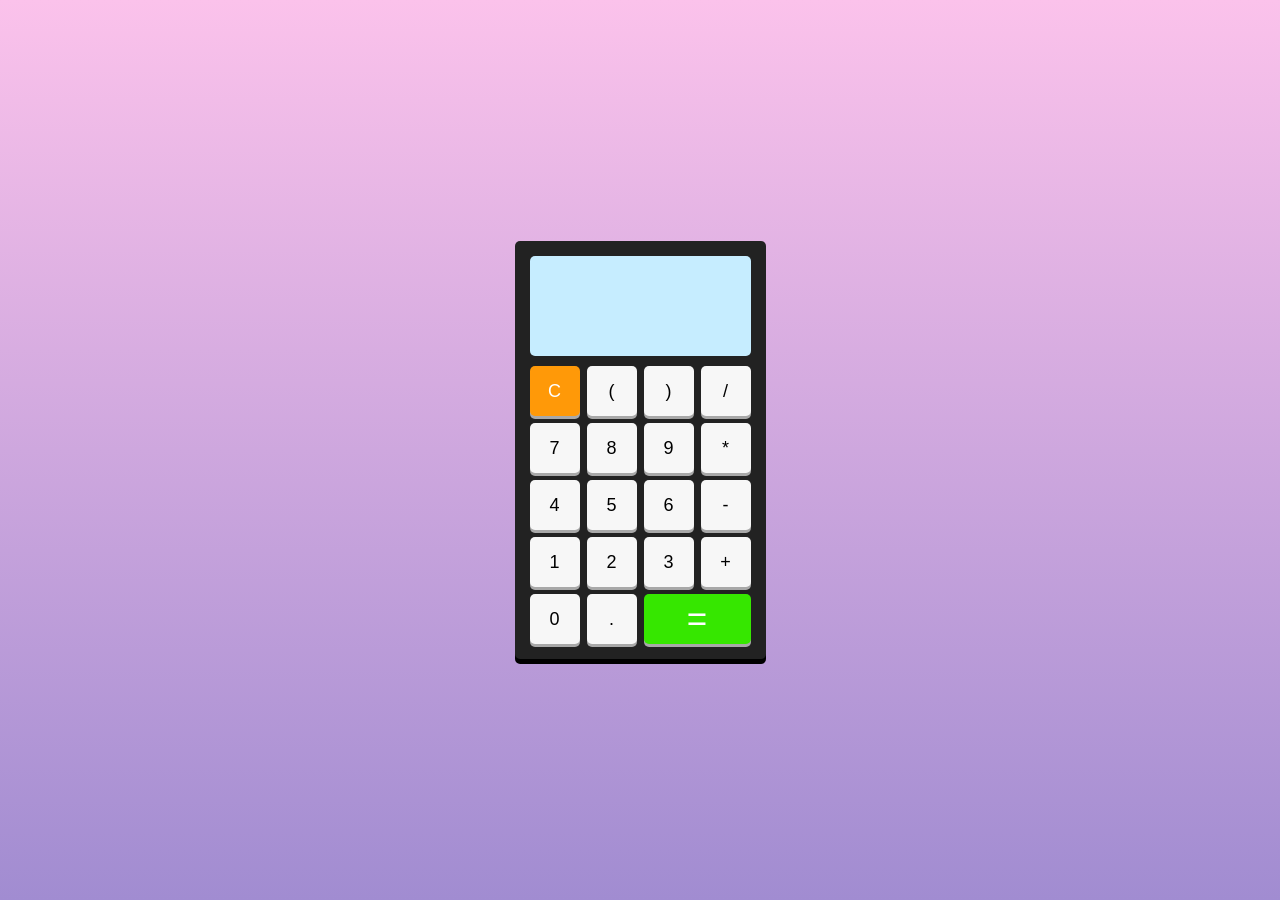
<file: 01_Calculatrice/index.html>
<!doctype html>
<html lang="en">
  <head>
    <meta charset="UTF-8" />
    <meta name="viewport" content="width=device-width, initial-scale=1.0" />
    <link rel="stylesheet" href="style.css" />
    <title>Caculatrice</title>
  </head>
  <body>
    <div class="calculatrice">
      <div class="ecran"></div>
      <div class="touches">
        <button data-key="8" class="bouton">C</button>
        <button data-key="53" class="bouton">(</button>
        <button data-key="219" class="bouton">)</button>
        <button data-key="111" class="bouton">/</button>
        <button data-key="103" class="bouton">7</button>
        <button data-key="104" class="bouton">8</button>
        <button data-key="105" class="bouton">9</button>
        <button data-key="106" class="bouton">*</button>
        <button data-key="100" class="bouton">4</button>
        <button data-key="101" class="bouton">5</button>
        <button data-key="102" class="bouton">6</button>
        <button data-key="109" class="bouton">-</button>
        <button data-key="97" class="bouton">1</button>
        <button data-key="98" class="bouton">2</button>
        <button data-key="99" class="bouton">3</button>
        <button data-key="107" class="bouton">+</button>
        <button data-key="96" class="bouton">0</button>
        <button data-key="110" class="bouton">.</button>
        <button data-key="13" class="bouton">=</button>
      </div>
    </div>
    <script src="script.js"></script>
  </body>
</html>
</file>
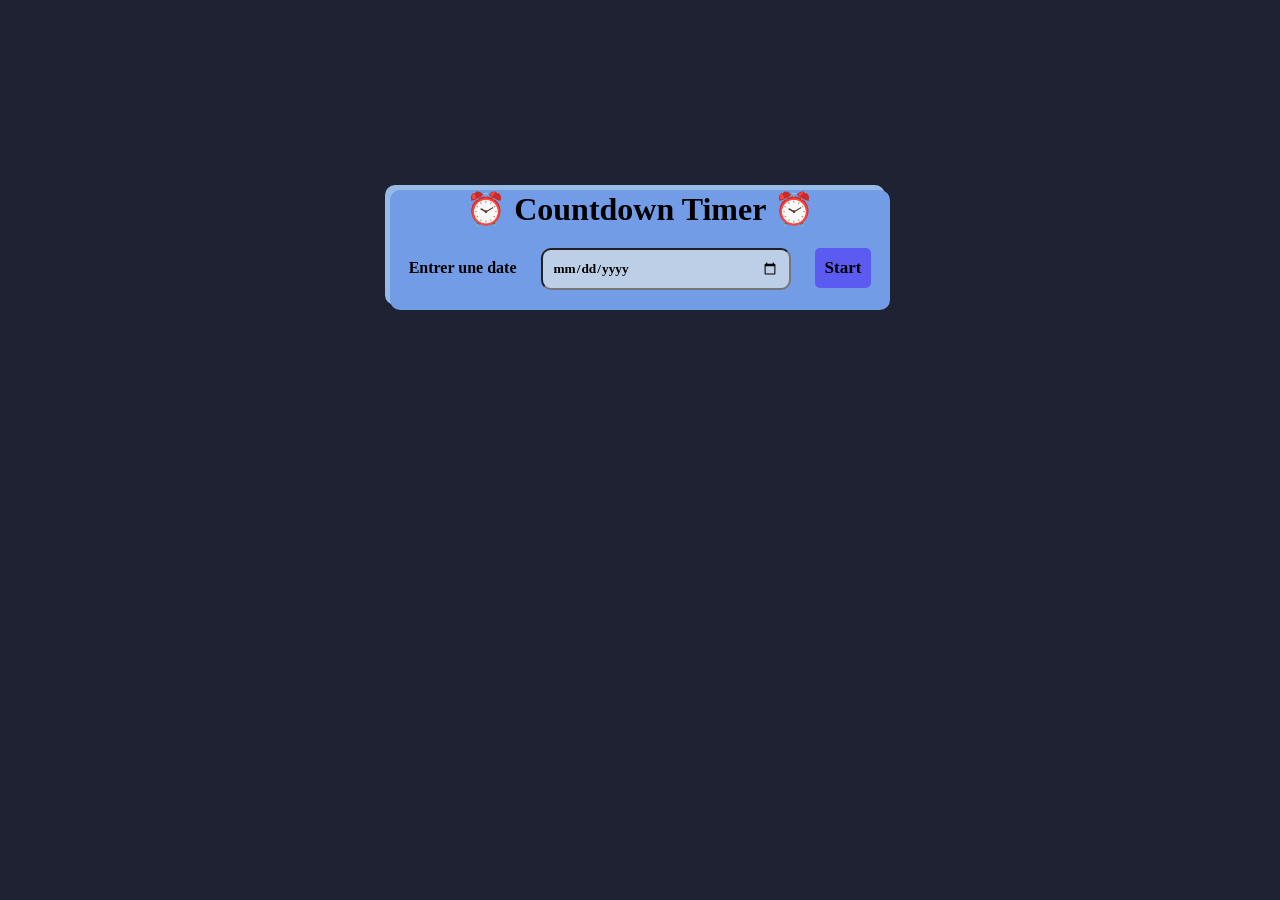
<file: 02_CountDown/index.html>
<!doctype html>
<html lang="en">
  <head>
    <meta charset="UTF-8" />
    <meta name="viewport" content="width=device-width, initial-scale=1.0" />
    <link rel="stylesheet" href="style.css" />

    <title>CountDown</title>
  </head>
  <body>
    <div class="container" id="container">
      <h1>⏰ Countdown Timer ⏰</h1>
      <label for="">Entrer une date</label>
      <input
        class="input"
        type="date"
        name=""
        id="input"
        placeholder="Please enter the number !"
      />
      <button type="submit" class="btn">Start</button>
      <div class="time">
        <div id="day">00</div>
        <div id="hours">00</div>
        <div id="minutes">00</div>
        <div id="secondes">00</div>
      </div>
    </div>
  </body>
  <script src="script.js"></script>
</html>
</file>
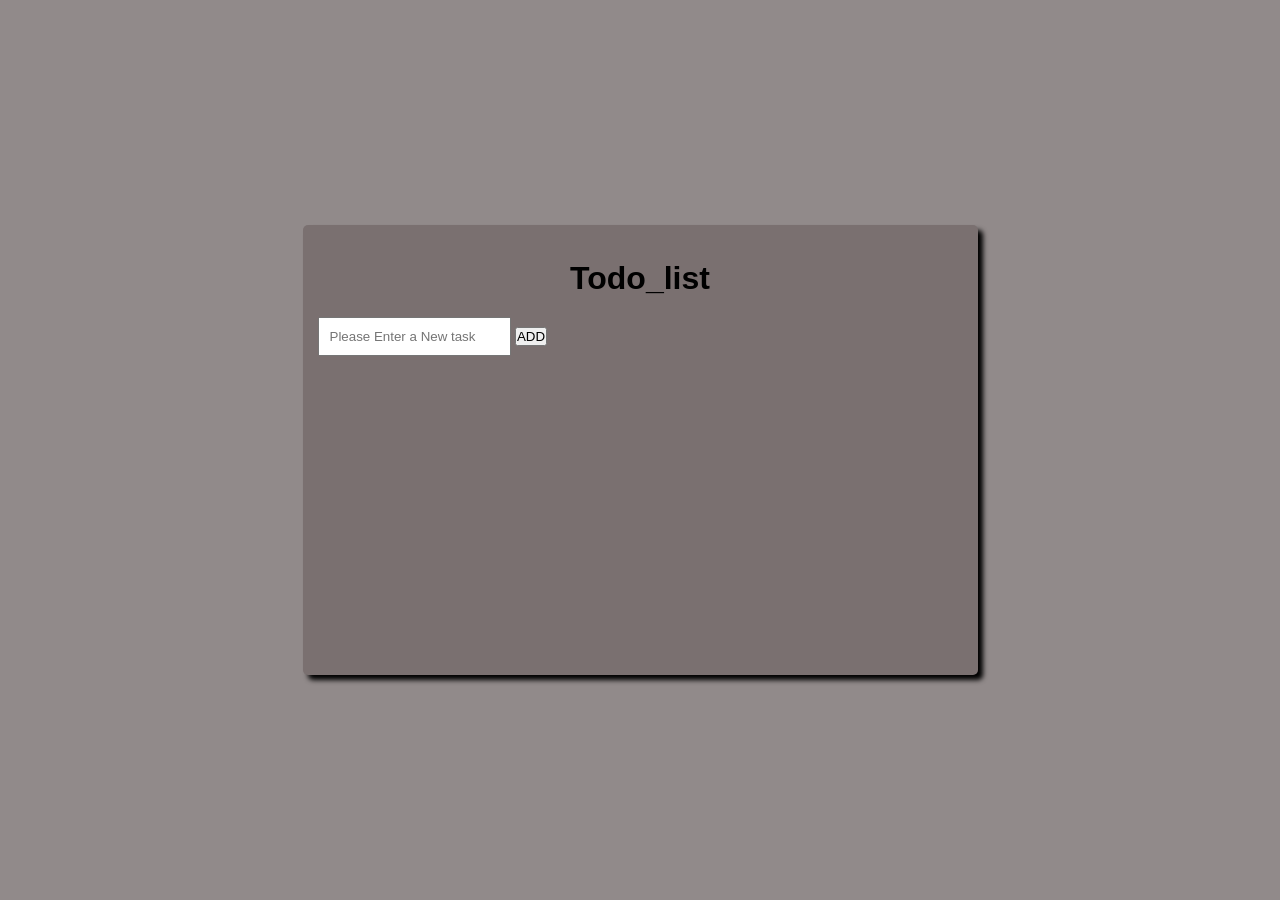
<file: 03_ToDo/index.html>
<!doctype html>
<html lang="en">
  <head>
    <meta charset="UTF-8" />
    <meta name="viewport" content="width=device-width, initial-scale=1.0" />
    <link rel="stylesheet" href="style.css" />
    <title>My Todo_list</title>
  </head>
  <body>
    <div class="container">
      <h1>Todo_list</h1>
      <input
        type="text"
        class="input"
        id="input"
        placeholder="Please Enter a New task"
      />
      <button class="btn" id="btn">ADD</button>
      <ul class="liste"></ul>
    </div>
    <script src="script.js"></script>
  </body>
</html>
</file>
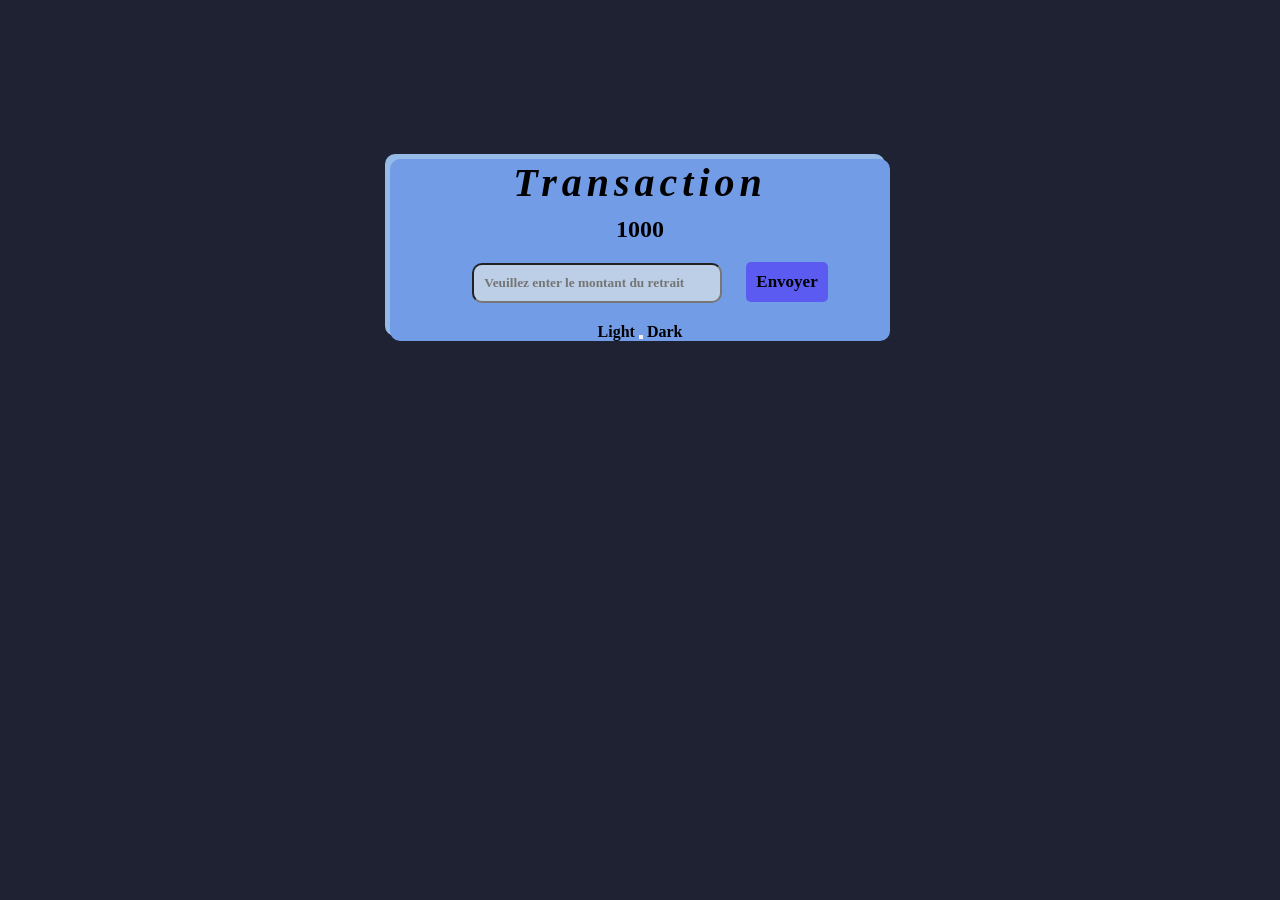
<file: 04_Transaction/index.html>
<!doctype html>
<html lang="en">
  <head>
    <meta charset="UTF-8" />
    <meta name="viewport" content="width=device-width, initial-scale=1.0" />
    <link rel="stylesheet" href="style.css" />
    <title>Transaction</title>
  </head>
  <body>
    <form class="form" id="form" action="">
      <h1>Transaction</h1>
      <p class="solde" id="solde"></p>
      <input
        class="input"
        type="number"
        id="input"
        placeholder="Veuillez enter le montant du retrait"
      />
      <button type="submit" class="btn">Envoyer</button>
      <div class="toggle">
        <span class="label">Light</span>
        <button class="switch" id="toggleBtn">
          <span class="slider"></span>
        </button>
        <span class="label">Dark</span>
      </div>
      <div class="tictac">
        <span id="minutes"></span>
        <span id="secondes"></span>
        <button type="submit" id="btn1" class="btn1">Stopper</button>
      </div>
    </form>
  </body>
  <script src="script.js"></script>
</html>
</file>
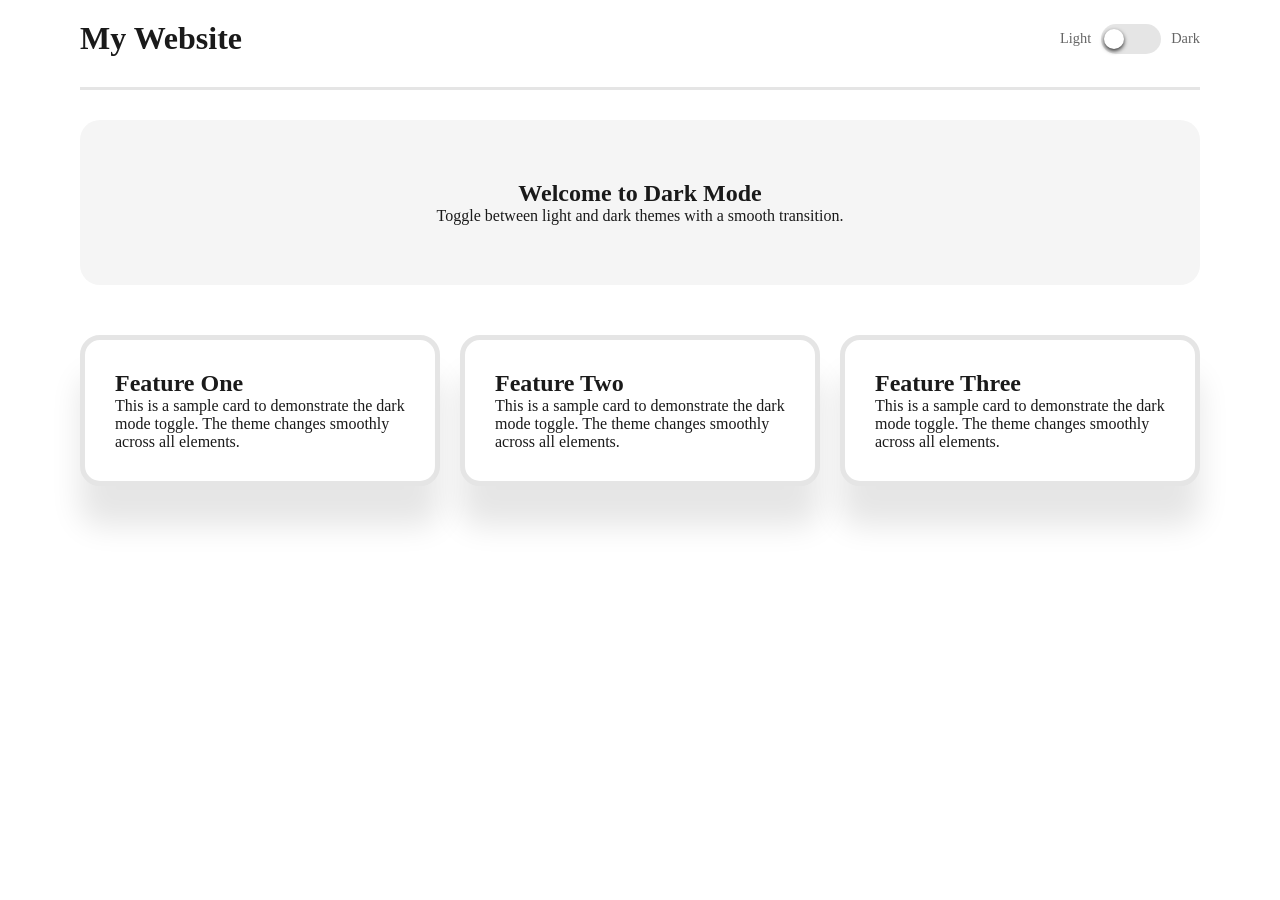
<file: 05_DarkMode/index.html>
<!doctype html>
<html lang="en">
  <head>
    <meta charset="UTF-8" />
    <meta name="viewport" content="width=device-width, initial-scale=1.0" />
    <link rel="stylesheet" href="style.css" />
    <title>DarkMode</title>
  </head>
  <body>
    <div class="container">
      <header>
        <h1>My Website</h1>
        <div class="toggle">
          <span class="label">Light</span>
          <button class="switch" id="toggleBtn">
            <span class="slider"></span>
          </button>
          <span class="label">Dark</span>
        </div>
      </header>

      <main>
        <section class="section1" id="section1">
          <h1>Welcome to Dark Mode</h1>
          <p>Toggle between light and dark themes with a smooth transition.</p>
        </section>

        <section class="content">
          <div class="card">
            <h2>Feature One</h2>
            <p>
              This is a sample card to demonstrate the dark mode toggle. The
              theme changes smoothly across all elements.
            </p>
          </div>

          <div class="card">
            <h2>Feature Two</h2>
            <p>
              This is a sample card to demonstrate the dark mode toggle. The
              theme changes smoothly across all elements.
            </p>
          </div>

          <div class="card">
            <h2>Feature Three</h2>
            <p>
              This is a sample card to demonstrate the dark mode toggle. The
              theme changes smoothly across all elements.
            </p>
          </div>
        </section>
      </main>
    </div>
    <script src="script.js"></script>
  </body>
</html>
</file>
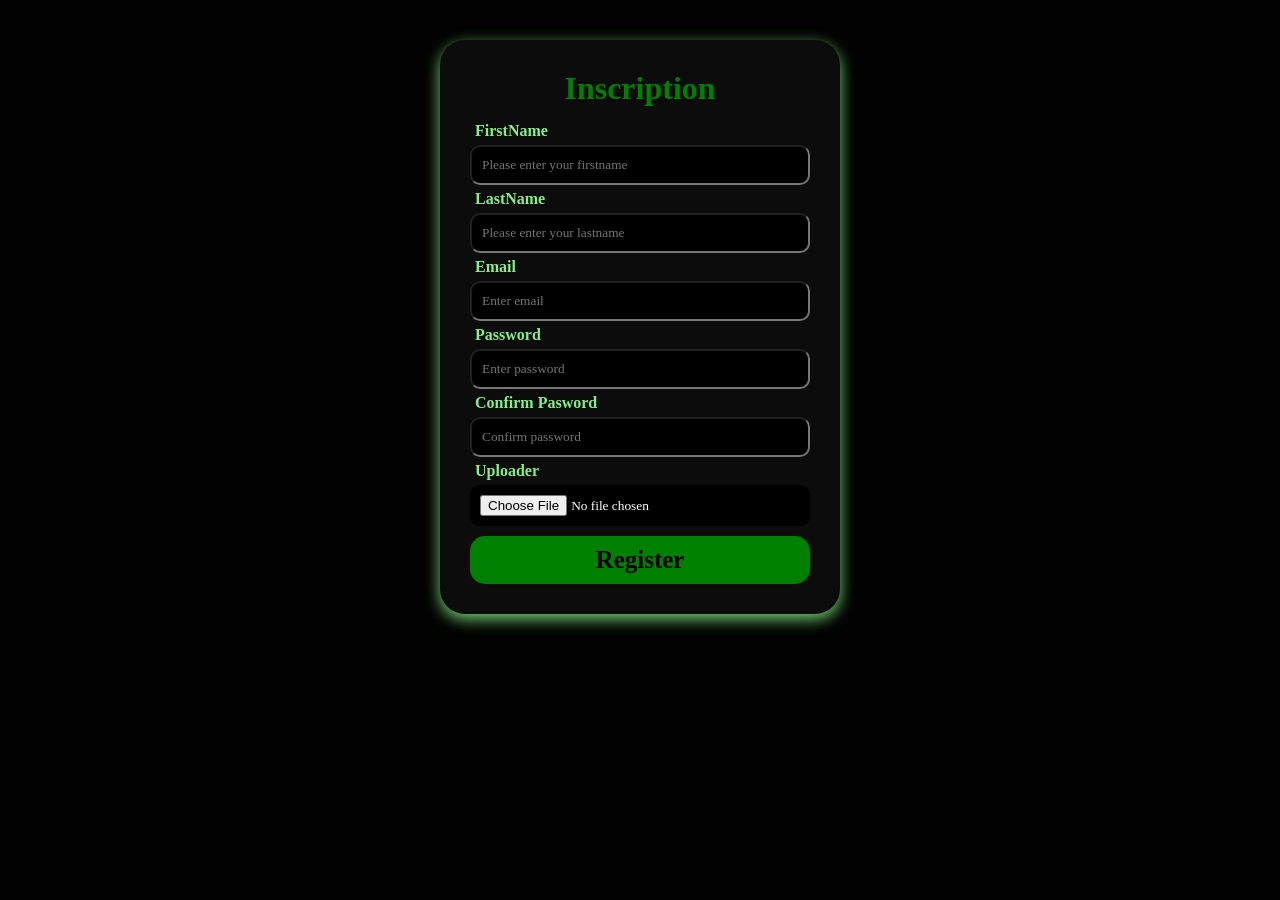
<file: 07_Verify-form/index.html>
<!doctype html>
<html lang="en">
  <head>
    <meta charset="UTF-8" />
    <meta name="viewport" content="width=device-width, initial-scale=1.0" />
    <title>Verify-form</title>
    <link rel="stylesheet" href="style.css" />
  </head>
  <body>
    <div class="container">
      <form action="" id="form" class="form">
        <h1>Inscription</h1>

        <label for="firstname">FirstName</label>
        <input
          id="firstname"
          type="text"
          class="input"
          placeholder="Please enter your firstname"
        />

        <label for="lastname">LastName</label>
        <input
          id="lastname"
          type="text"
          class="input"
          placeholder="Please enter your lastname"
        />

        <label for="email">Email</label>
        <input
          type="email"
          id="email"
          class="email"
          placeholder="Enter email"
          required
        />

        <label for="password">Password</label>
        <input
          type="password"
          id="password"
          class="password"
          placeholder="Enter password"
          required
        />

        <label for="confirmpass">Confirm Pasword</label>
        <input
          type="password"
          id="confirmpass"
          placeholder="Confirm password"
          required
        />
        <label for="upload">Uploader</label>
        <input
          type="file"
          id="file"
          placeholder="veuillez uploader un fichier"
        />

        <button type="submit" class="btn">Register</button>
      </form>
    </div>
    <script src="script.js"></script>
  </body>
</html>
</file>
<file: 01_Calculatrice/style.css>
* {
  padding: 0;
  margin: 0;
  box-sizing: border-box;
}

body {
  max-width: 100vw;
  height: 100vh;
  display: flex;
  justify-content: center;
  align-items: center;
  font-family: sans-serif;
  background-image: linear-gradient(to top, #a18cd1 0%, #fbc2eb 100%);
}

.calculatrice {
  background-color: #222222;
  display: flex;
  flex-direction: column;
  padding: 15px;
  border-radius: 5px;
  box-shadow: 0 5px black;
}

.ecran {
  width: 100%;
  height: 100px;
  background-color: rgb(198, 237, 255);
  margin-bottom: 10px;
  border-radius: 5px;
  display: flex;
  justify-content: flex-end;
  align-items: flex-end;
  padding: 5px;
  font-size: 25px;
}

.touches {
  display: grid;
  grid-template-columns: repeat(4, 50px);
  grid-template-rows: repeat(5, 50px);
  grid-gap: 7px;
}

button {
  border: none;
  outline: none;
  border-radius: 5px;
  background-color: #f7f7f7;
  box-shadow: 0 3px #a8a8a8;
  font-size: 18px;
}
button:hover {
  background-color: #777e76;
}

button:active {
  box-shadow: 0 1px #a8a8a8;
  transform: translateY(2px);
}

button[data-key="8"] {
  background-color: #ff9908;
  font-weight: blod;
  color: white;
}
button[data-key="13"] {
  grid-column: span 2;
  background-color: #36e700;
  font-weight: blod;
  color: white;
  font-size: 35px;
}
</file>
<file: 02_CountDown/style.css>
* {
  padding: 0;
  margin: 0;
  box-sizing: border-box;
  font-family: "Times New Roman", Times, serif;
  font-weight: 600;
}
:root {
  --primary-color: rgb(30, 34, 51);
  --secondary-color: rgb(115, 156, 231);
  --btn: rgb(91, 91, 241);
  --text: black;
}

body {
  background: var(--primary-color);
  height: 500px;
  display: flex;
  justify-content: center;
  align-items: center;
}
.container {
  background-color: var(--secondary-color);
  height: auto;
  width: 500px;
  border-radius: 10px 10px;
  text-align: center;
  box-shadow: -5px -5px rgb(150, 187, 230);
}
.time {
  height: 40px;
  display: flex;
  justify-content: center;
  align-items: center;
  gap: 10px;
}
.day {
  border-radius: 5px 5px;
}
.input {
  padding: 10px;
  background-color: rgb(188, 207, 230);
  margin: 20px;
  border-radius: 10px 10px;
  width: 50%;
}
.btn {
  border: none;
  border-radius: 5px 5px;
  background-color: var(--btn);
  color: var(--text);
  padding: 10px;
  font-size: 17px;
}
</file>
<file: 03_ToDo/style.css>
* {
  padding: 0;
  margin: 0;
  box-sizing: border-box;
}

body {
  max-width: 100vw;
  height: 100vh;
  display: flex;
  justify-content: center;
  align-items: center;
  font-family: sans-serif;
  background-color: rgb(145, 138, 138);
}

.container {
  background-color: #7a7070;
  padding: 15px;
  border-radius: 5px;
  box-shadow: 5px 5px 5px rgb(0, 0, 0);
  height: 50vh;
  width: 75vh;
}

.container h1 {
  text-align: center;
  padding: 20px;
  font-weight: bold;
}
.container input {
  padding: 10px;
}
.liste {
  list-style: none;
}
</file>
<file: 04_Transaction/style.css>
* {
  padding: 0;
  margin: 0;
  box-sizing: border-box;
  font-family: "Times New Roman", Times, serif;
  font-weight: 600;
}
:root {
  --primary-color: rgb(30, 34, 51);
  --secondary-color: rgb(115, 156, 231);
  --btn: rgb(91, 91, 241);
  --text: black;
}
[data-theme="dark"] {
  --primary-color: rgb(189, 176, 176);
  --secondary-color: rgba(151, 151, 158, 0.877);
  --btn: rgb(11, 11, 12);
  --text: white;
}
body {
  background: var(--primary-color);
  height: 500px;
  display: flex;
  justify-content: center;
  align-items: center;
}
.form {
  background-color: var(--secondary-color);
  height: auto;
  width: 500px;
  border-radius: 10px 10px;
  text-align: center;
  box-shadow: -5px -5px rgb(150, 187, 230);
}
.form h1 {
  font-style: italic;
  font-size: 40px;
  letter-spacing: 5px;
}
.solde {
  padding-top: 10px;
  font-weight: 900;

  font-size: 24px;
}
.input {
  padding: 10px;
  background-color: rgb(188, 207, 230);
  margin: 20px;
  border-radius: 10px 10px;
  width: 50%;
}
.btn {
  border: none;
  border-radius: 5px 5px;
  background-color: var(--btn);
  color: var(--text);
  padding: 10px;
  font-size: 17px;
}
.tictac {
  display: none;
  justify-content: center;
  align-items: center;
  margin: 20px;
}
.tictac span {
  border-radius: 5px 5px solid;
  font-size: 25px;
  font-family: Arial, Helvetica, sans-serif;
  color: var(--text);
  font-weight: 500;
  margin-right: 10px;
}
.btn1 {
  border: none;
  border-radius: 5px 5px;
  font-size: 18px;
  background-color: red;
  color: var(--text);
  padding: 10px;
}
</file>
<file: 05_DarkMode/style.css>
* {
  padding: 0;
  margin: 0;
  box-sizing: border-box;
  font-family: "Times New Roman", Times, serif;
}

/* light mode colors */
:root {
  --bg-primary: #fff;
  --bg-secondary: #f5f5f5;
  --text-primary: #1a1a1a;
  --text-secondary: #666;
  --card-bg: #fff;
  --border-color: #e5e5e5;
  --shadow: rgba(0, 0, 0, 0.1);
}

/* dark mode colors */
[data-theme="dark"] {
  --bg-primary: #0f172a;
  --bg-secondary: #1e293b;
  --text-primary: #e0e7ff;
  --text-secondary: #94a3b8;
  --card-bg: #1e293b;
  --border-color: #334155;
  --shadow: rgba(0, 0, 0, 0.3);
}
body {
  background-color: var(--bg-primary);
  color: var(--text-primary);
  transition: all 0.3s ease;
  min-height: 1.2rem;
}
.container {
  max-width: 1200px;
  margin: 0 auto;
  padding: 1.25rem 2.5rem;
}
header {
  display: flex;
  justify-content: space-between;
  align-items: center;
  padding-bottom: 30px;
  margin-bottom: 30px;
  border-bottom: 3px solid var(--border-color);
}
.toggle {
  display: flex;
  gap: 10px;
  align-items: center;
}
/* here, stylisation of light and dark span */
.label {
  font-size: 0.9rem;
  color: var(--text-secondary);
  font-weight: 500;
  transition: color 0.3s ease;
}
/* button   */
.switch {
  width: 60px;
  height: 30px;
  cursor: pointer;
  border: none;
  background-color: var(--border-color);
  border-radius: 20px;
  padding: 3px;
  transition: background 0.3s ease;
}
[data-theme="dark"] .switch {
  background: blue;
}
/* span of button */
.slider {
  display: block;
  width: 20px;
  height: 20px;
  background-color: #fff;
  border-radius: 50%;
  box-shadow: 0 2px 4px rgba(0, 0, 0, 0.8);
  transition: transform 0.3s ease;
}
[data-theme="dark"] .slider {
  transform: translateX(28px);
}

.section1 {
  background-color: var(--bg-secondary);
  padding: 60px;
  text-align: center;
  border-radius: 20px;
  margin-bottom: 50px;
}

.content {
  display: grid;
  grid-template-columns: repeat(3, 1fr);
  gap: 20px;
}
.card {
  background: var(--card-bg);
  border-radius: 20px;
  padding: 30px;
  border: 5px solid var(--border-color);
  box-shadow: 0px 40px 30px var(--shadow);
  transition: all 0.3s ease;
}
.card:hover {
  transform: translateY(-20px);
}

@media (max-width: 600px) {
  header {
    flex-direction: column;
    gap: 20px;
    align-items: center;
  }

  .section1 h2 {
    font-size: 2rem;
  }

  .content {
    grid-template-columns: 1fr;
  }
}
</file>
<file: 07_Verify-form/style.css>
* {
  padding: 0;
  margin: 0;
  box-sizing: border-box;
  font-family: "Times New Roman", Times, serif;
}

body {
  background-color: rgb(2, 2, 2);
  display: flex;
  justify-content: center;
  align-items: center;
  color: white;
}
h1 {
  text-align: center;
  font-size: 32px;
  font-weight: 600;
  padding-bottom: 10px;
  color: green;
}
.container {
  background-color: #0c0c0c;
  border-radius: 25px;
  box-shadow: 0px 5px 15px rgb(112, 209, 112);
  width: 100%;
  margin-top: 40px;
  max-width: 400px;
  padding: 30px;
}
input {
  display: block;
  border-radius: 10px;
  width: 100%;
  padding: 10px;
  background-color: #000000;
  color: white;
}
input:focus {
  outline: none;
  border-color: #71e78e;
}
label {
  display: block;
  color: rgb(135, 238, 135);
  padding: 5px;
  font-weight: 600;
}

.btn {
  font-size: 25px;
  font-weight: 600;
  border: none;
  border-radius: 15px;
  margin-top: 10px;
  padding: 10px;
  width: 100%;
  background-color: green;
}

.btn:hover {
  background-color: #71e78e;
}
</file>
